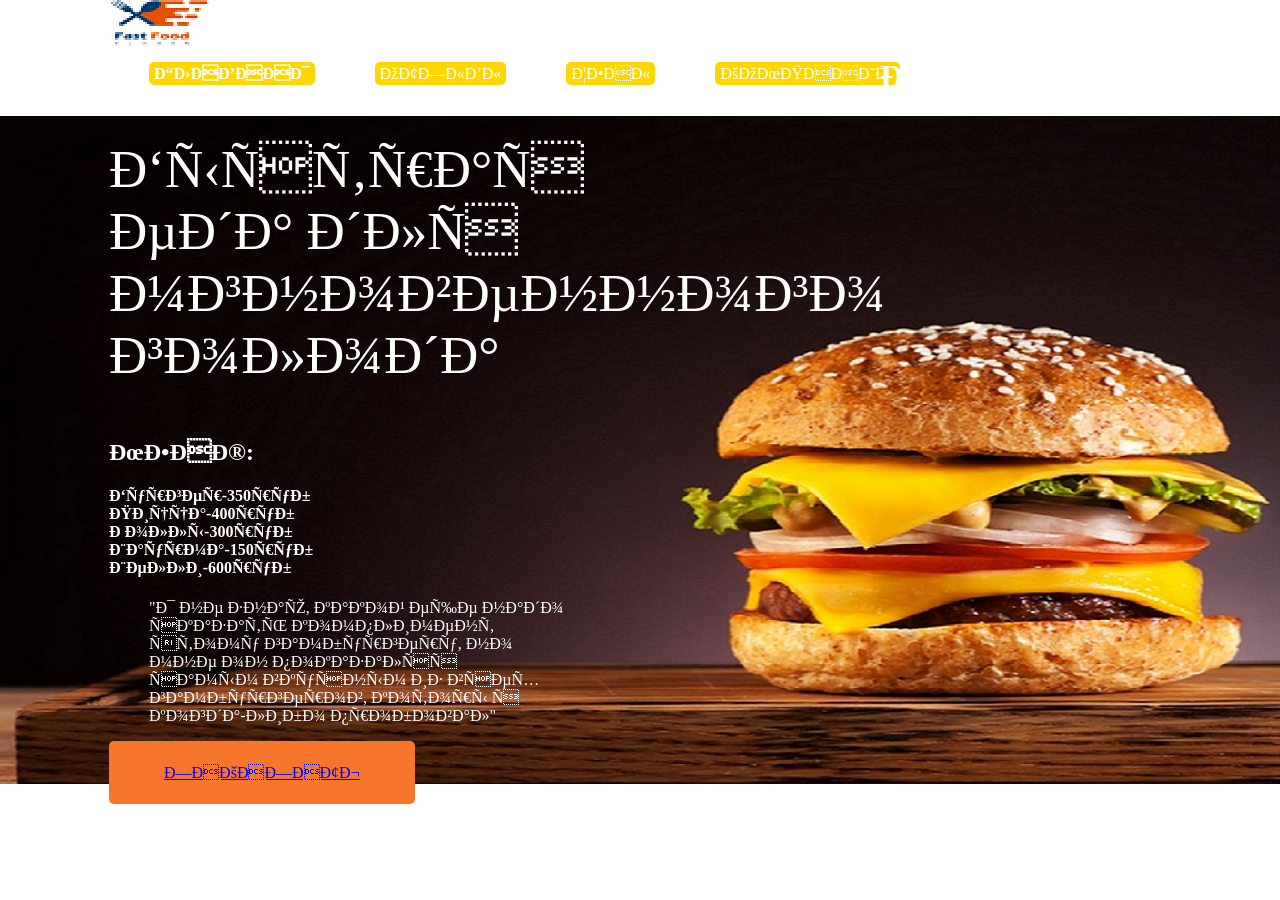
<file: index.html>
<html lang=en>
<head>
    <meat charset=utf-8 />
    <title>Byrger</title>
    <link rel="stylesheet" href="style3.css" />
    </head>
<body>
    <header>
    <img src="logo.png" /> 
        <div style="position: absolute; top: 0px; left: 880px; bottom: 800px"> <h1>ПИЦАА 4 СЫНА</h1></div>
  
        <nav class="navabar">
            <UL LI CLASS="menu-list">
        <li class="menu-item active"> <a href="#"><button class="button-order2">ГЛАВНАЯ</button></a></li>
        <li class="menu-item"> <a href="#"><button class="button-order2"><a href="%D1%87%D1%87%D1%87.html">ОТЗЫВЫ</a></button></a></li>    
        <li class="menu-item"> <a href="#"><button class="button-order2"><a href="%D1%86%D0%B5%D0%BD%D1%8B.html">ЦЕНЫ</a></button></a></li>        
        <li class="menu-item"> <a href="#"><button class="button-order2">КОМПАНИЯ</button></a></li>        
            </UL>
            </nav>
        
    </header>
    <main class="main">
    <p class="main-text">Быстрая еда для мгновенного голода</p>
        <h2>МЕНЮ:</h2>
           <h4> Бургер-350руб<br>
            Пицца-400руб<br>
            Роллы-300руб<br>
            Шаурма-150руб<br>
            Шелли-600руб</h4>
        <blockquote class="quote">
        "Я не знаю, какой еще надо сказать комплимент этому гамбургеру, но мне он
            показался самым
            вкусным из всех гамбургеров, которы я когда-либо пробовал"
        </blockquote>  
        <button class="button-order"><a href="%D0%BF%D1%801.html">ЗАКАЗАТЬ</a></button>   
        
    </main>
    </body>
</html>
</file>
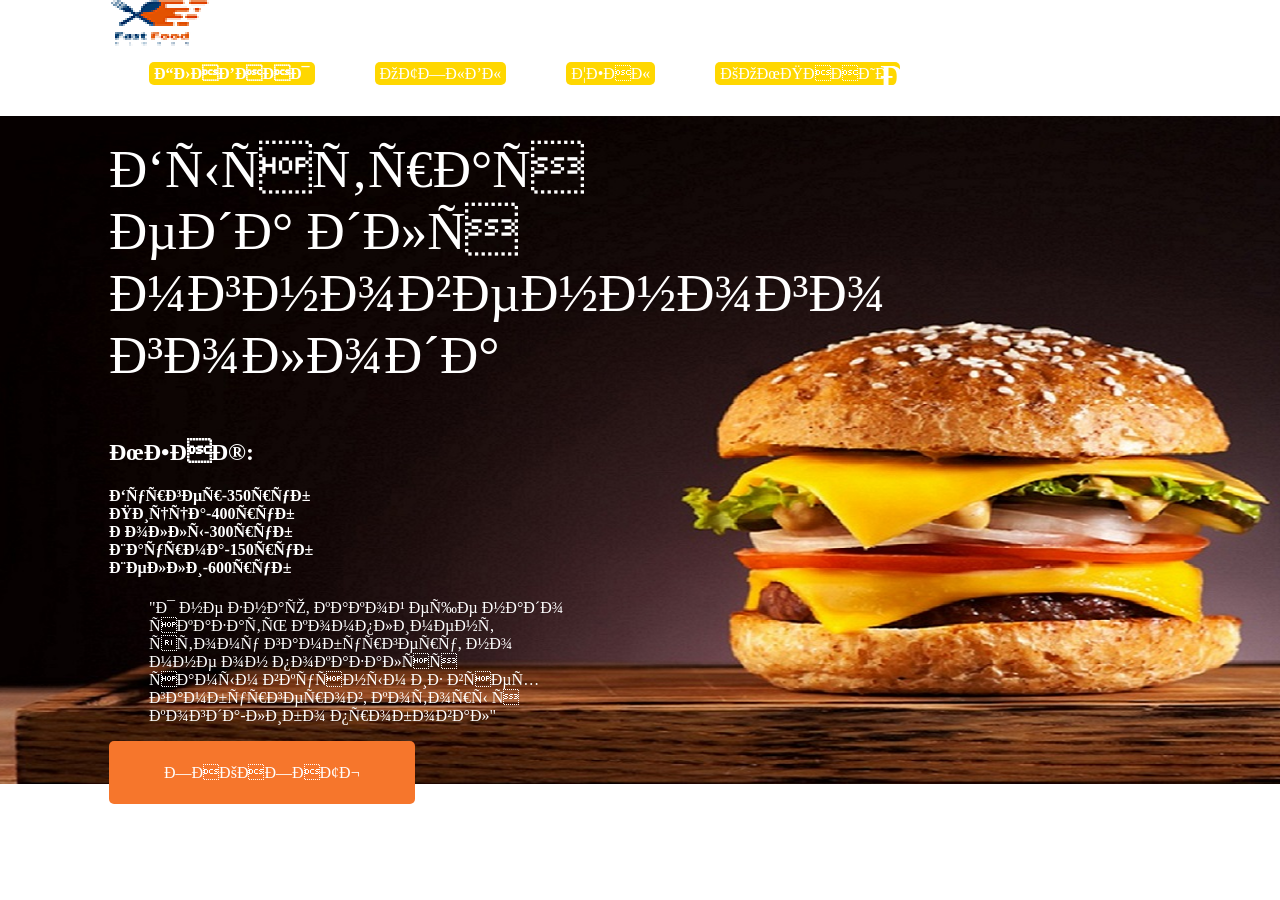
<file: aaaaa.html>
<html lang=en>
<head>
    <meat charset=utf-8 />
    <title>Byrger</title>
    <link rel="stylesheet" href="style3.css" />
    </head>
<body>
    <header>
    <img src="logo.png" /> 
        <div style="position: absolute; top: 0px; left: 880px; bottom: 800px"> <h1>ПИЦАА 4 СЫНА</h1></div>
  
        <nav class="navabar">
            <UL LI CLASS="menu-list">
        <li class="menu-item active"> <a href="#"><button class="button-order2">ГЛАВНАЯ</button></a></li>
        <li class="menu-item"> <a href="#"><button class="button-order2">ОТЗЫВЫ</button></a></li>    
        <li class="menu-item"> <a href="#"><button class="button-order2">ЦЕНЫ</button></a></li>        
        <li class="menu-item"> <a href="#"><button class="button-order2">КОМПАНИЯ</button></a></li>        
            </UL>
            </nav>
    </header>
    <main class="main">
    <p class="main-text">Быстрая еда для мгновенного голода</p>
        <h2>МЕНЮ:</h2>
           <h4> Бургер-350руб<br>
            Пицца-400руб<br>
            Роллы-300руб<br>
            Шаурма-150руб<br>
            Шелли-600руб</h4>
        <blockquote class="quote">
        "Я не знаю, какой еще надо сказать комплимент этому гамбургеру, но мне он
            показался самым
            вкусным из всех гамбургеров, которы я когда-либо пробовал"
        </blockquote>  
        <button class="button-order">ЗАКАЗАТЬ</button>   
    </main>
    </body>
</html>
</file>
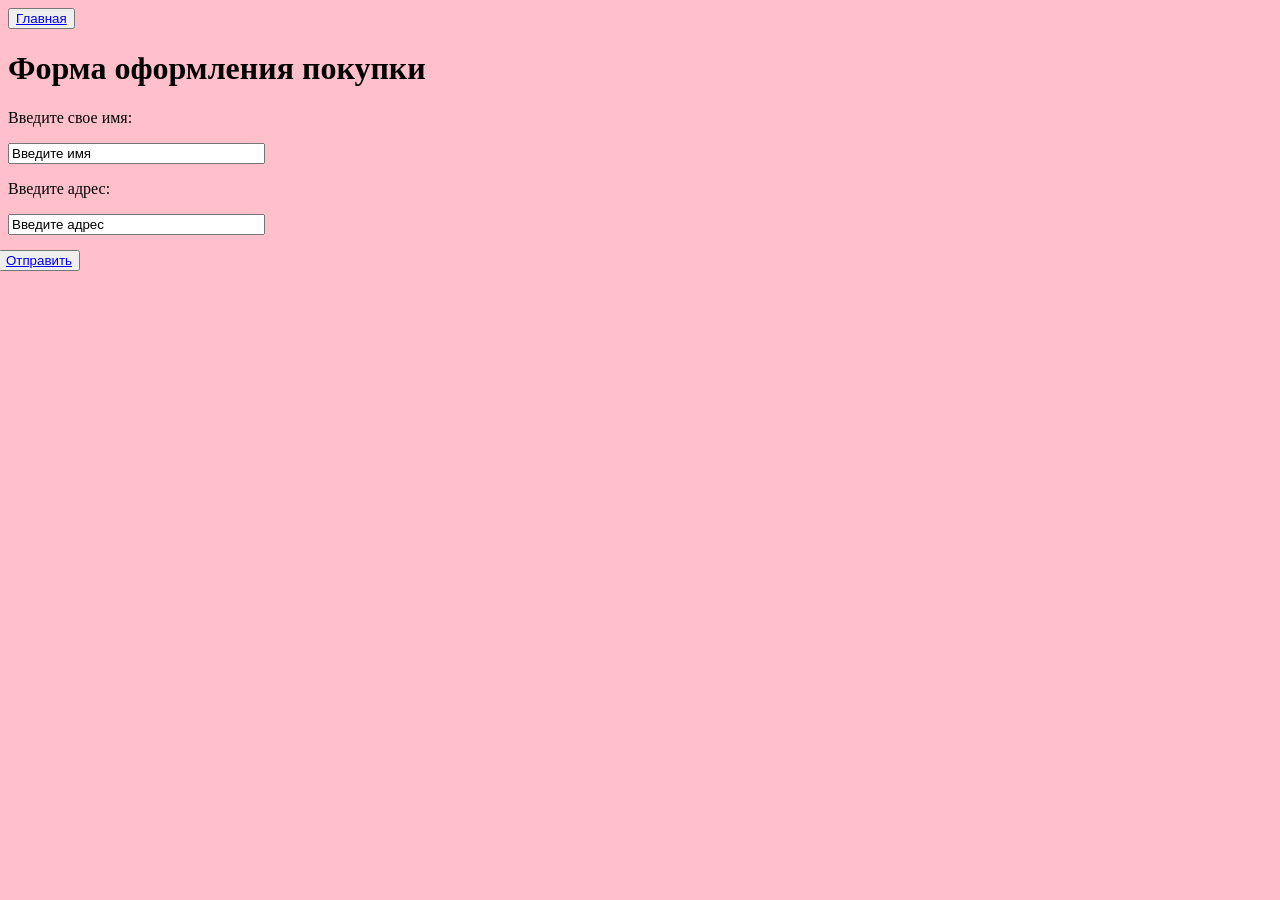
<file: пр1.html>
<html>
    <head>
        <title></title>
    </head>
    <body bgcolor=pink>
        <button><a href="aaaaa.html">Главная</a> </button>
        <h1>Форма оформления покупки </h1>
        <p>Введите свое имя:</p>
        <input type="text" name="tb1" size="30" value="Введите имя">
        <p> Введите адрес:</p>
        <input type="text" name="tb1" size="30" value="Введите адрес">
        <div style="position: absolute; top:250px; right: 1200px">
        <button><a href="qwq.html">Отправить</a></button>
        
        </div>
</file>
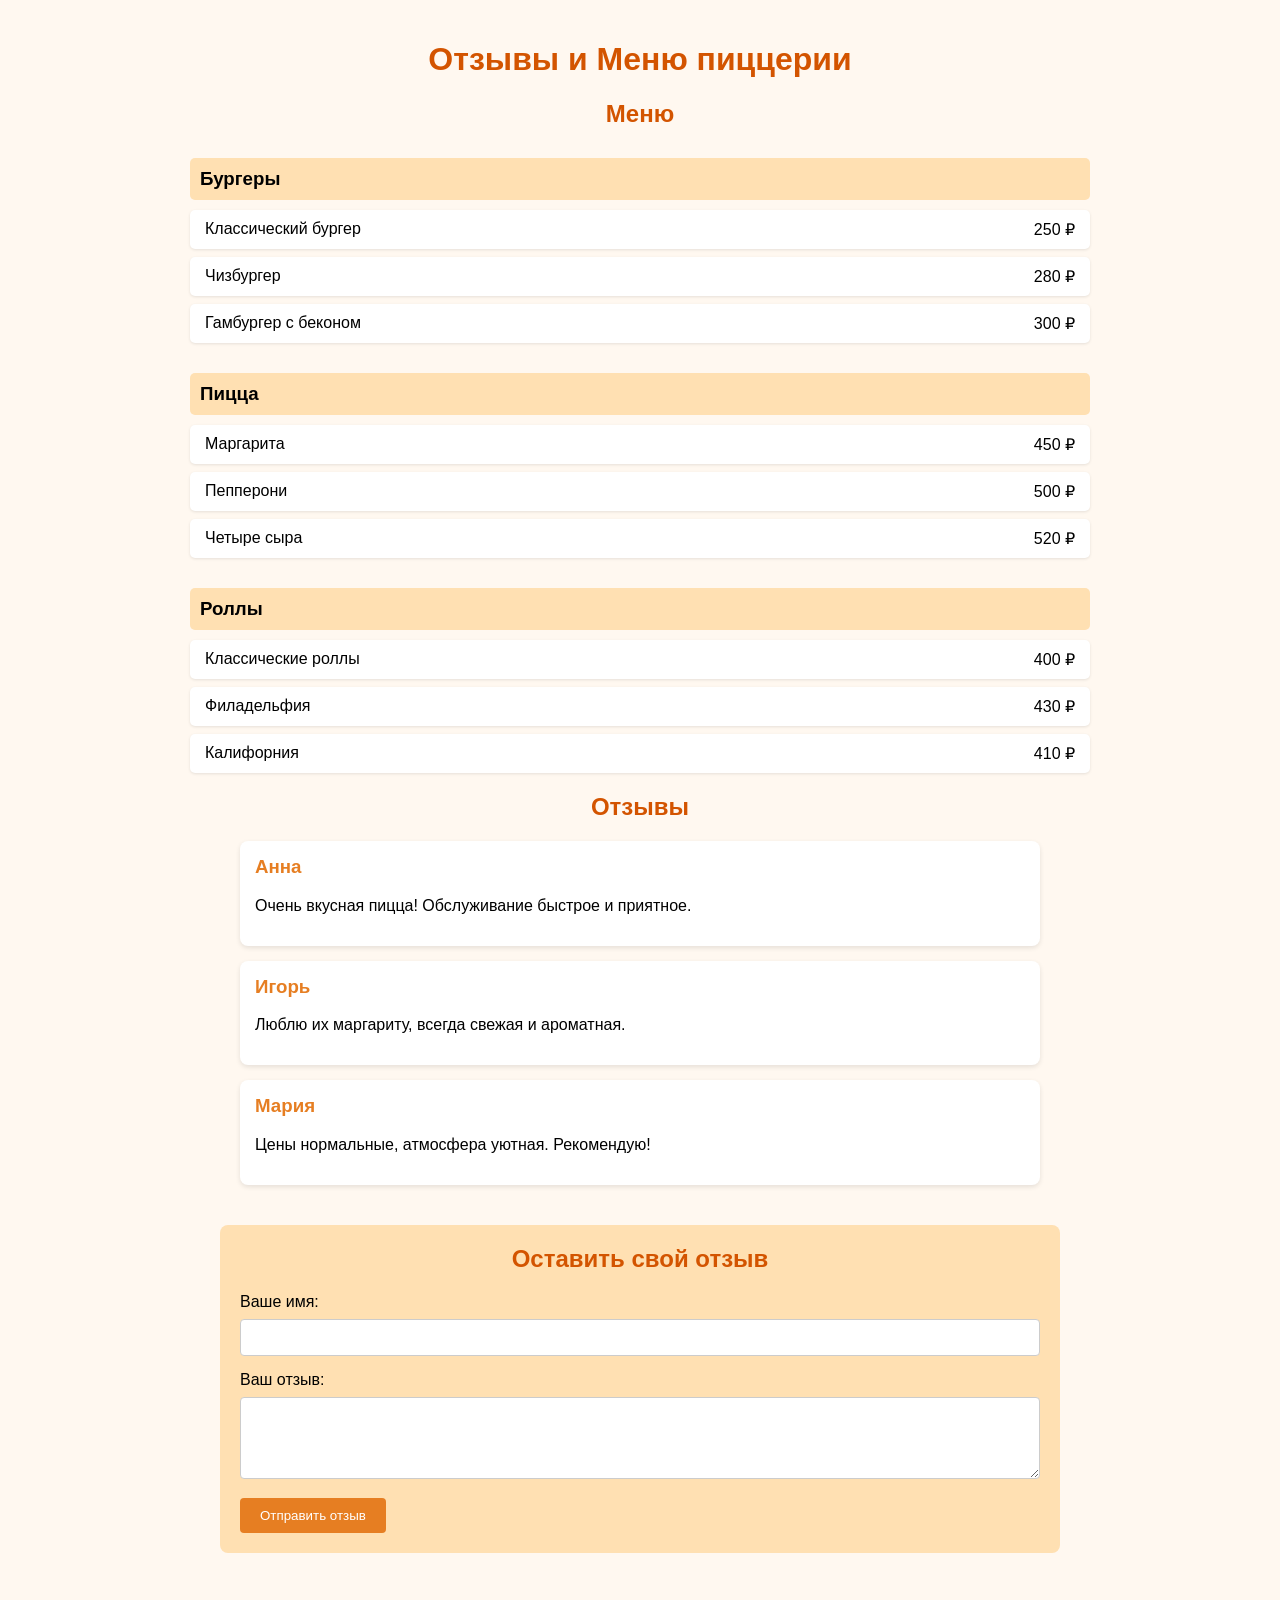
<file: цены.html>
<!DOCTYPE html>
<html lang="ru">
<head>
    <meta charset="UTF-8" />
    <meta name="viewport" content="width=device-width, initial-scale=1.0"/>
    <title>Отзывы и Меню пиццерии</title>
    <style>
        body {
            font-family: Arial, sans-serif;
            background-color: #fff8f0;
            margin: 0;
            padding: 20px;
        }
        h1, h2 {
            text-align: center;
            color: #d35400;
        }
        /* Меню */
        .menu {
            max-width: 900px;
            margin: 20px auto;
        }
        .category {
            margin-top: 30px;
        }
        .category h3 {
            background-color: #ffe0b2;
            padding: 10px;
            border-radius: 5px;
            margin-bottom: 10px;
        }
        .item {
            display: flex;
            justify-content: space-between;
            background-color: #fff;
            padding: 10px 15px;
            border-radius: 5px;
            margin-bottom: 8px;
            box-shadow: 0 1px 3px rgba(0,0,0,0.1);
        }
        /* Отзывы */
        .reviews {
            max-width: 800px;
            margin: 20px auto;
        }
        .review {
            background-color: #fff;
            border-radius: 8px;
            padding: 15px;
            margin-bottom: 15px;
            box-shadow: 0 2px 5px rgba(0,0,0,0.1);
        }
        .review h3 {
            margin-top: 0;
            color: #e67e22;
        }
        /* Форма отзывов */
        form {
            max-width: 800px;
            margin: 40px auto;
            padding: 20px;
            background-color: #ffe0b2;
            border-radius: 8px;
        }
        form h2 {
            margin-top: 0;
            color: #d35400;
        }
        input[type="text"], textarea {
            width: 100%;
            padding: 10px;
            margin-top: 8px;
            margin-bottom: 15px;
            border-radius: 4px;
            border: 1px solid #ccc;
            box-sizing: border-box;
        }
        button {
            background-color: #e67e22;
            color: white;
            padding: 10px 20px;
            border: none;
            border-radius: 4px;
            cursor: pointer;
        }
        button:hover {
            background-color: #d35400;
        }
    </style>
</head>
<body>

<h1>Отзывы и Меню пиццерии</h1>

<!-- Меню -->
<div class="menu">
    <h2>Меню</h2>
    <div class="category">
        <h3>Бургеры</h3>
        <div class="item">
            <span>Классический бургер</span>
            <span>250 ₽</span>
        </div>
        <div class="item">
            <span>Чизбургер</span>
            <span>280 ₽</span>
        </div>
        <div class="item">
            <span>Гамбургер с беконом</span>
            <span>300 ₽</span>
        </div>
    </div>
    <div class="category">
        <h3>Пицца</h3>
        <div class="item">
            <span>Маргарита</span>
            <span>450 ₽</span>
        </div>
        <div class="item">
            <span>Пепперони</span>
            <span>500 ₽</span>
        </div>
        <div class="item">
            <span>Четыре сыра</span>
            <span>520 ₽</span>
        </div>
    </div>
    <div class="category">
        <h3>Роллы</h3>
        <div class="item">
            <span>Классические роллы</span>
            <span>400 ₽</span>
        </div>
        <div class="item">
            <span>Филадельфия</span>
            <span>430 ₽</span>
        </div>
        <div class="item">
            <span>Калифорния</span>
            <span>410 ₽</span>
        </div>
    </div>
</div>

<!-- Отзывы -->
<div class="reviews" id="reviews">
    <h2>Отзывы</h2>
    <div class="review">
        <h3>Анна</h3>
        <p>Очень вкусная пицца! Обслуживание быстрое и приятное.</p>
    </div>
    <div class="review">
        <h3>Игорь</h3>
        <p>Люблю их маргариту, всегда свежая и ароматная.</p>
    </div>
    <div class="review">
        <h3>Мария</h3>
        <p>Цены нормальные, атмосфера уютная. Рекомендую!</p>
    </div>
</div>

<!-- Форма добавления отзыва -->
<form id="reviewForm">
    <h2>Оставить свой отзыв</h2>
    <label for="name">Ваше имя:</label>
    <input type="text" id="name" required />
    <label for="comment">Ваш отзыв:</label>
    <textarea id="comment" rows="4" required></textarea>
    <button type="submit">Отправить отзыв</button>
</form>

<script>
    document.getElementById('reviewForm').addEventListener('submit', function(e) {
        e.preventDefault();
        const name = document.getElementById('name').value.trim();
        const comment = document.getElementById('comment').value.trim();

        if (name && comment) {
            const reviewDiv = document.createElement('div');
            reviewDiv.className = 'review';

            const reviewTitle = document.createElement('h3');
            reviewTitle.textContent = name;

            const reviewText = document.createElement('p');
            reviewText.textContent = comment;

            reviewDiv.appendChild(reviewTitle);
            reviewDiv.appendChild(reviewText);

            document.getElementById('reviews').appendChild(reviewDiv);

            // Очистка формы
            document.getElementById('reviewForm').reset();
        }
    });
</script>

</body>
</html>
</file>
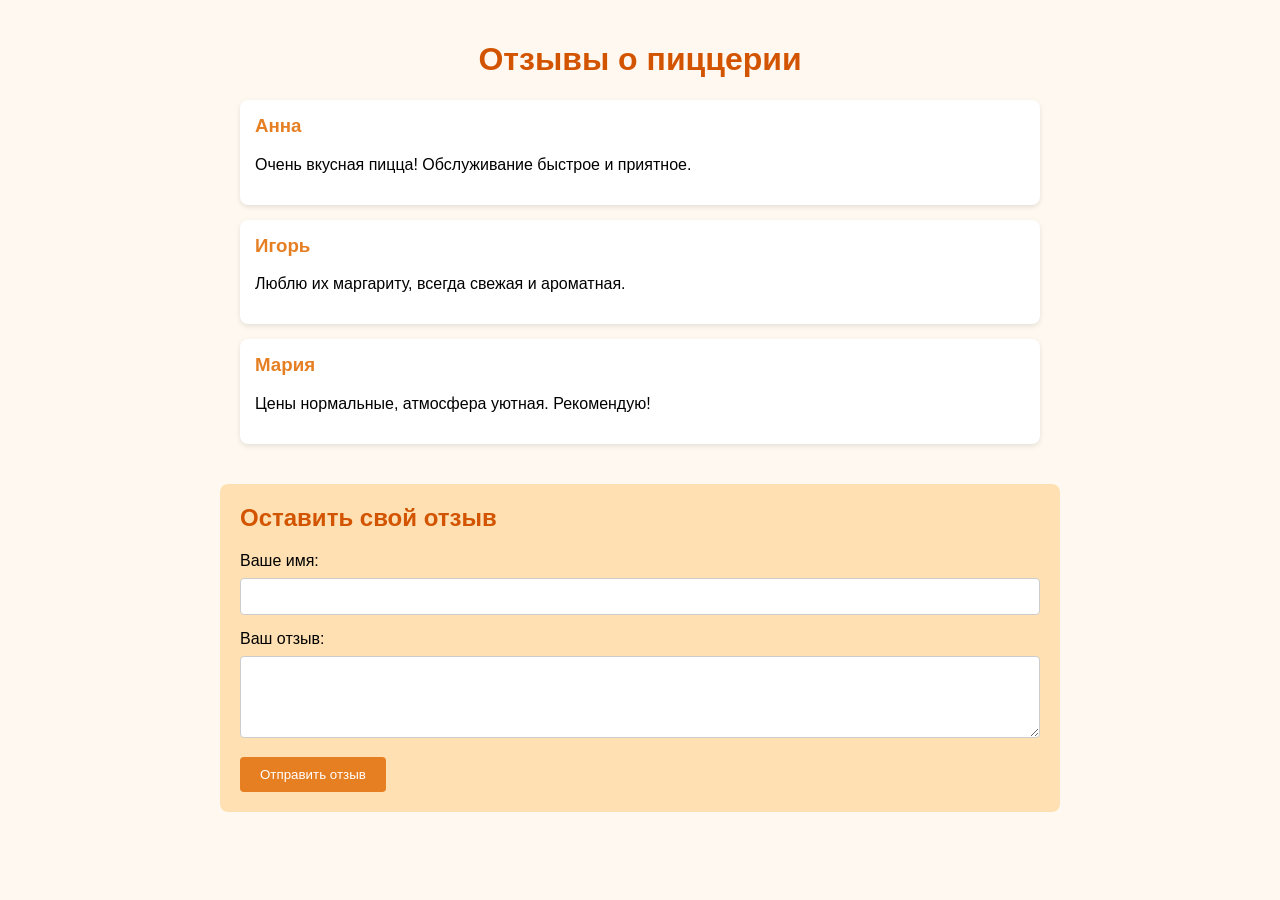
<file: ччч.html>
<!DOCTYPE html>
<html lang="ru">
<head>
    <meta charset="UTF-8" />
    <meta name="viewport" content="width=device-width, initial-scale=1.0"/>
    <title>Отзывы о пиццерии</title>
    <style>
        body {
            font-family: Arial, sans-serif;
            background-color: #fff8f0;
            margin: 0;
            padding: 20px;
        }
        h1 {
            text-align: center;
            color: #d35400;
        }
        .reviews {
            max-width: 800px;
            margin: 20px auto;
        }
        .review {
            background-color: #fff;
            border-radius: 8px;
            padding: 15px;
            margin-bottom: 15px;
            box-shadow: 0 2px 5px rgba(0,0,0,0.1);
        }
        .review h3 {
            margin-top: 0;
            color: #e67e22;
        }
        form {
            max-width: 800px;
            margin: 40px auto;
            padding: 20px;
            background-color: #ffe0b2;
            border-radius: 8px;
        }
        form h2 {
            margin-top: 0;
            color: #d35400;
        }
        input[type="text"], textarea {
            width: 100%;
            padding: 10px;
            margin-top: 8px;
            margin-bottom: 15px;
            border-radius: 4px;
            border: 1px solid #ccc;
            box-sizing: border-box;
        }
        button {
            background-color: #e67e22;
            color: white;
            padding: 10px 20px;
            border: none;
            border-radius: 4px;
            cursor: pointer;
        }
        button:hover {
            background-color: #d35400;
        }
    </style>
</head>
<body>

<h1>Отзывы о пиццерии</h1>

<div class="reviews" id="reviews">
    <div class="review">
        <h3>Анна</h3>
        <p>Очень вкусная пицца! Обслуживание быстрое и приятное.</p>
    </div>
    <div class="review">
        <h3>Игорь</h3>
        <p>Люблю их маргариту, всегда свежая и ароматная.</p>
    </div>
    <div class="review">
        <h3>Мария</h3>
        <p>Цены нормальные, атмосфера уютная. Рекомендую!</p>
    </div>
</div>

<form id="reviewForm">
    <h2>Оставить свой отзыв</h2>
    <label for="name">Ваше имя:</label>
    <input type="text" id="name" required />
    <label for="comment">Ваш отзыв:</label>
    <textarea id="comment" rows="4" required></textarea>
    <button type="submit">Отправить отзыв</button>
</form>

<script>
    document.getElementById('reviewForm').addEventListener('submit', function(e) {
        e.preventDefault();
        const name = document.getElementById('name').value.trim();
        const comment = document.getElementById('comment').value.trim();

        if (name && comment) {
            const reviewDiv = document.createElement('div');
            reviewDiv.className = 'review';

            const reviewTitle = document.createElement('h3');
            reviewTitle.textContent = name;

            const reviewText = document.createElement('p');
            reviewText.textContent = comment;

            reviewDiv.appendChild(reviewTitle);
            reviewDiv.appendChild(reviewText);

            document.getElementById('reviews').appendChild(reviewDiv);

            // Очистка формы
            document.getElementById('reviewForm').reset();
        }
    });
</script>

</body>
</html>
</file>
<file: style3.css>
body{
    max-width: 1062px;
    width: 100%;
    margin: auto;
    background: url(background.jpg) no-repeat center;
    height: 100%;
    color: #fff;
}
.header {
    display: flex;
    justify-content: space-around;
    margin-top: 24px;
    margin-bottom: 200px;
}
.menu-list{
    display: flex;
    list-style-type: none;
}
.menu-item:not(:last-child){
    margin-right: 60px;
}
.menu-item a{
    text-decoration: none;
    color: #fff
}
.active{
    font-weight: bold;
}
.main-text{
    font-weight: 500;
    font-size: 53px;
    line-height: 62px;
}
.qupte{
    font-weight: 400px;
    font-size: 18px;
    line-height: 21px;
    opacity: 0.7;
    margin-left: 0;
}
.button-order{
    all: unset;
    background: #f6762c;
    border-radius: 5px;
    font-size: 16;
    font-weight: 500px;
    line-height: 19px;
    padding: 22px 55px;
}
.button-order2{
    all: unset;
    background: #FFD700;
    border-radius: 5px;
    font-size: 16;
    font-weight: 500px;
    line-height: 19px;
    padding: 2px 5px;
}
.main{
    max-width: 500px;
}
</file>
